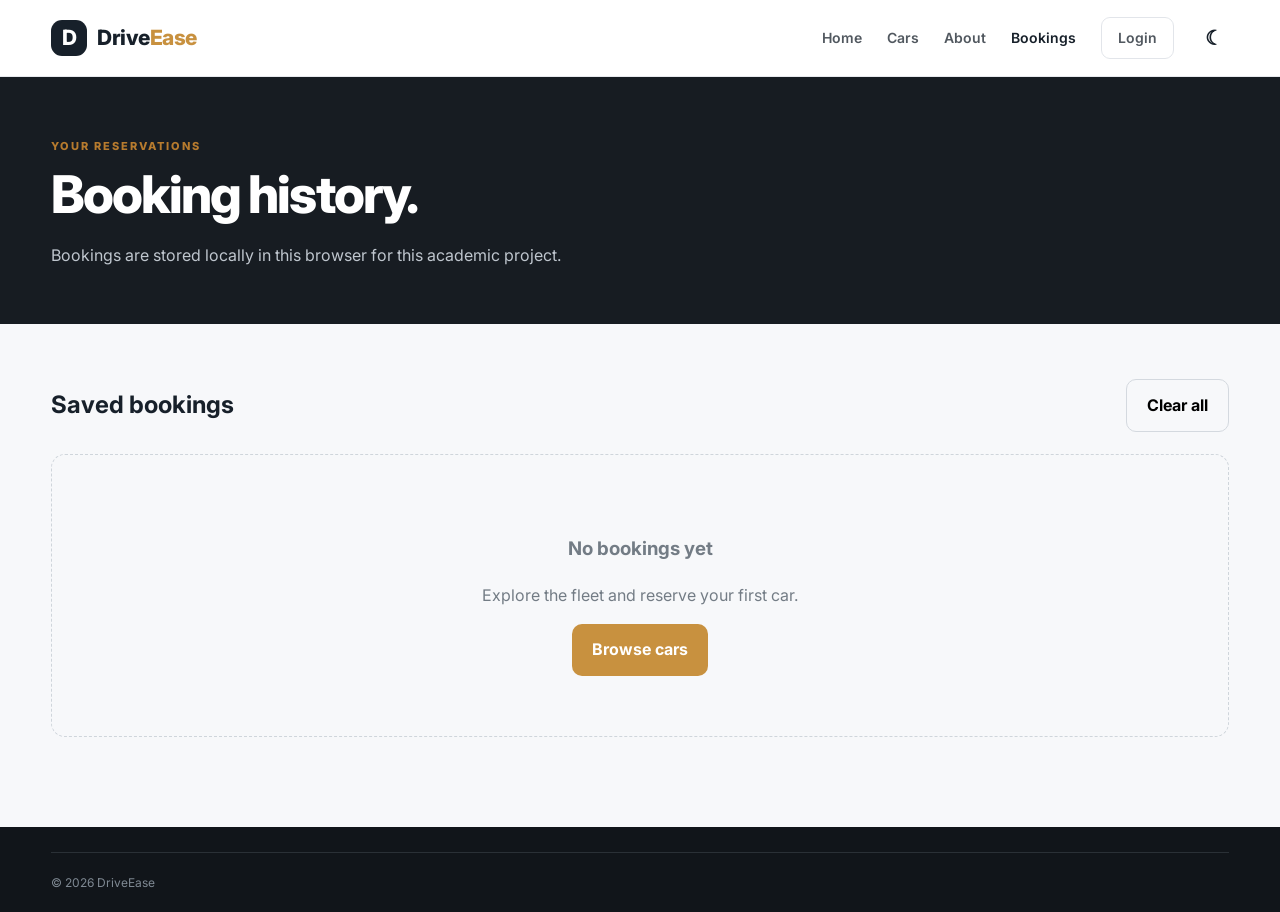
<file: history.html>
<!DOCTYPE html>
<html lang="en">
<head><meta charset="UTF-8"><meta name="viewport" content="width=device-width, initial-scale=1.0"><title>Booking History | DriveEase</title>
<link rel="preconnect" href="https://fonts.googleapis.com"><link rel="preconnect" href="https://fonts.gstatic.com" crossorigin><link href="https://fonts.googleapis.com/css2?family=Inter:wght@400;500;600;700;800&family=Playfair+Display:wght@700&display=swap" rel="stylesheet"><link rel="stylesheet" href="style.css">
<link rel="stylesheet" href="responsive.css"></head>
<body><header class="site-header"><nav class="nav container"><a class="brand" href="index.html"><span class="brand-mark">D</span><span>Drive<span class="brand-accent">Ease</span></span></a><button class="menu-toggle">☰</button><div class="nav-links"><a href="index.html">Home</a><a href="cars.html">Cars</a><a href="index.html#about">About</a><a class="active" href="history.html">Bookings</a><a href="login.html" class="nav-login">Login</a><button id="themeToggle" class="icon-btn">☾</button></div></nav></header>
<main class="page-main"><section class="page-hero small"><div class="container"><span class="eyebrow">YOUR RESERVATIONS</span><h1>Booking history.</h1><p>Bookings are stored locally in this browser for this academic project.</p></div></section>
<section class="container history-wrap"><div class="history-head"><h2>Saved bookings</h2><button id="clearBookings" class="btn btn-outline">Clear all</button></div><div id="bookingHistory"></div></section></main>
<footer class="footer compact"><div class="container footer-bottom">© 2026 DriveEase</div></footer>
<script src="cars.js"></script>
<script src="history.js"></script>
<script src="app.js"></script></body></html>
</file>
<file: style.css>
*{box-sizing:border-box}html{scroll-behavior:smooth}body{margin:0;font-family:Inter,Arial,sans-serif;color:#17202a;background:#f7f8fa;line-height:1.6}body.dark{background:#0e1115;color:#eef2f6}a{color:inherit;text-decoration:none}button,input,select,textarea{font:inherit}button{cursor:pointer}.container{width:min(1180px,92%);margin:auto}.site-header{position:sticky;top:0;z-index:100;background:rgba(255,255,255,.94);backdrop-filter:blur(14px);border-bottom:1px solid #e7e9ed}.dark .site-header{background:rgba(14,17,21,.94);border-color:#252b32}.nav{height:76px;display:flex;align-items:center;justify-content:space-between}.brand{display:flex;align-items:center;gap:10px;font-size:21px;font-weight:800;letter-spacing:-.5px}.brand-mark{width:36px;height:36px;border-radius:11px;display:grid;place-items:center;background:#17202a;color:#fff;font-weight:800}.brand-accent{color:#c8913f}.nav-links{display:flex;align-items:center;gap:25px;font-size:14px;font-weight:600}.nav-links a{opacity:.75}.nav-links a:hover,.nav-links a.active{opacity:1}.nav-login{border:1px solid #d9dde3;padding:9px 16px;border-radius:9px}.icon-btn,.menu-toggle{border:0;background:transparent;color:inherit}.icon-btn{font-size:20px}.menu-toggle{display:none;font-size:24px}.hero{min-height:670px;display:flex;align-items:center;position:relative;background:linear-gradient(90deg,rgba(10,14,18,.88),rgba(10,14,18,.52),rgba(10,14,18,.12)),url("https://images.unsplash.com/photo-1503376780353-7e6692767b70?auto=format&fit=crop&w=1800&q=85") center/cover}.hero-content{color:#fff;padding:90px 0}.eyebrow{display:inline-block;font-size:11px;letter-spacing:2px;font-weight:800;color:#b77b2e;margin-bottom:12px}.hero h1,.page-hero h1{font-size:clamp(42px,7vw,78px);line-height:1.03;letter-spacing:-3px;margin:0 0 22px;font-weight:800}.hero h1 em,.showcase-promo h2 em{font-family:"Playfair Display",serif;font-weight:700}.hero p{max-width:620px;font-size:18px;color:#e5e7ea}.hero-actions{display:flex;gap:12px;margin:32px 0}.btn{display:inline-flex;align-items:center;justify-content:center;gap:10px;border:0;border-radius:10px;padding:13px 20px;font-weight:700;transition:.2s}.btn:hover{transform:translateY(-2px)}.btn-primary{background:#c8913f;color:#fff}.btn-ghost{border:1px solid rgba(255,255,255,.4);color:#fff;background:rgba(255,255,255,.08)}.btn-outline{background:transparent;border:1px solid #d4d9df}.hero-stats{display:flex;gap:42px}.hero-stats strong{display:block;font-size:22px}.hero-stats span{font-size:12px;color:#cbd1d8}.quick-search{margin-top:-55px;position:relative;background:#fff;border-radius:16px;padding:25px 30px;box-shadow:0 15px 45px rgba(0,0,0,.1);display:flex;align-items:end;justify-content:space-between;gap:30px}.dark .quick-search,.dark .info-card,.dark .car-card,.dark .form-card,.dark .booking-summary,.dark .auth-card,.dark .history-card{background:#171c22;border-color:#29313a}.quick-search h2{margin:3px 0 0;font-size:22px}.search-row{display:flex;gap:10px;flex:1;justify-content:flex-end}.search-row label,.filters-panel label{font-size:11px;font-weight:700;color:#6e7680}.search-row input,.search-row select{display:block;margin-top:5px;padding:11px;border:1px solid #dce0e5;border-radius:8px;background:#fff;min-width:160px;color:inherit}.section{padding:90px 0}.section-heading{display:flex;justify-content:space-between;align-items:end;margin-bottom:30px}.section-heading h2,.showcase-promo h2{font-size:38px;letter-spacing:-1.5px;line-height:1.1;margin:0}.section-heading>a{font-weight:700;color:#9a692c}.car-grid{display:grid;grid-template-columns:repeat(3,1fr);gap:20px}.car-card{background:#fff;border:1px solid #e5e8ec;border-radius:16px;overflow:hidden;transition:.25s;box-shadow:0 5px 20px rgba(0,0,0,.035)}.car-card:hover{transform:translateY(-5px);box-shadow:0 16px 35px rgba(0,0,0,.09)}.car-image-wrap{height:225px;background:#eef0f2;position:relative;overflow:hidden}.car-image-wrap img{width:100%;height:100%;object-fit:cover;transition:.4s}.car-card:hover img{transform:scale(1.04)}.badge{position:absolute;left:14px;top:14px;background:#fff;color:#20252b;border-radius:20px;padding:6px 10px;font-size:10px;font-weight:800}.status{position:absolute;right:14px;top:14px;background:#e9f7ee;color:#227844;border-radius:20px;padding:6px 10px;font-size:10px;font-weight:800}.car-body{padding:18px}.car-title-row{display:flex;justify-content:space-between;gap:10px}.car-title-row h3{margin:0;font-size:19px}.price strong{font-size:20px}.price{font-size:11px;color:#777}.car-meta{display:flex;flex-wrap:wrap;gap:8px;margin:13px 0;color:#69717b;font-size:12px}.meta-pill{background:#f1f3f5;padding:5px 8px;border-radius:6px}.dark .meta-pill{background:#252c33}.card-actions{display:grid;grid-template-columns:1fr 1fr;gap:8px}.card-actions .btn{padding:10px 8px;font-size:12px}.showcase-strip{background:#171c22;color:#fff;padding:80px 0;overflow:hidden}.showcase-promo{display:flex;justify-content:space-between;align-items:center;gap:40px}.showcase-promo p{max-width:600px;color:#b8c0c8}.promo-circles{display:grid;grid-template-columns:repeat(2,130px);gap:14px;transform:rotate(-8deg)}.promo-circles span{width:130px;height:130px;border:1px solid #39414a;border-radius:50%;display:grid;place-items:center;font-size:45px;background:#20262d}.feature-grid{display:grid;grid-template-columns:repeat(4,1fr);gap:16px}.info-card{background:#fff;border:1px solid #e5e8ec;border-radius:14px;padding:24px}.feature-icon{font-size:26px;margin-bottom:20px}.info-card h3{margin:0 0 8px}.info-card p{margin:0;color:#68717b;font-size:14px}.footer{background:#11151a;color:#c8cdd3;padding:65px 0 0}.footer-grid{display:grid;grid-template-columns:2fr 1fr 1.5fr 1fr;gap:45px}.footer h4{color:#fff;margin:0 0 14px}.footer-grid a,.footer-grid span{display:block;color:#aab2bb;font-size:13px;margin:7px 0}.footer .brand{color:#fff}.footer-bottom{border-top:1px solid #2a3036;margin-top:45px;padding:20px 0;font-size:12px;color:#7f8993}.compact{padding-top:25px}.compact .footer-bottom{margin-top:0}.page-main{min-height:calc(100vh - 150px)}.page-hero{background:#171c22;color:#fff;padding:75px 0}.page-hero.small{padding:55px 0}.page-hero h1{font-size:52px;letter-spacing:-2px}.page-hero p{max-width:650px;color:#bfc6ce;margin:0}.catalogue{padding:45px 0 90px}.filters-panel{display:grid;grid-template-columns:2fr 1fr 1fr 1fr;gap:10px;margin-bottom:20px}.filters-panel select,.search-control{width:100%;padding:12px 14px;border:1px solid #dfe3e7;border-radius:9px;background:#fff;color:inherit}.search-control{display:flex;align-items:center;gap:8px}.search-control input{border:0;outline:0;background:transparent;width:100%;color:inherit}.results-line{display:flex;justify-content:space-between;margin-bottom:18px;font-size:13px;color:#737c86}.text-btn{border:0;background:transparent;color:#9a692c;font-weight:700}.modal{position:fixed;inset:0;background:rgba(0,0,0,.7);z-index:200;display:grid;place-items:center;padding:20px}.hidden{display:none}.showroom{width:min(1100px,100%);max-height:94vh;overflow:auto;background:#fff;border-radius:20px;color:#17202a;box-shadow:0 25px 80px rgba(0,0,0,.3)}.dark .showroom{background:#171c22;color:#eef2f6}.showroom-head{display:flex;justify-content:space-between;align-items:start;padding:24px 28px 10px}.showroom-head h2{margin:0;font-size:28px}.close-modal{border:0;background:#f0f2f4;width:38px;height:38px;border-radius:50%;font-size:20px}.showroom-main{display:grid;grid-template-columns:1.35fr 1fr;gap:20px;padding:10px 28px 28px}.viewer{background:#eef1f3;border-radius:16px;min-height:440px;position:relative;overflow:hidden}.viewer img{width:100%;height:100%;min-height:440px;object-fit:cover;transition:opacity .25s,transform .35s}.viewer.door-open img{transform:scale(1.03) translateX(5px)}.viewer.window-open img{filter:brightness(1.08)}.viewer-label{position:absolute;left:16px;bottom:16px;background:rgba(20,25,30,.78);color:#fff;padding:8px 12px;border-radius:8px;font-size:12px}.showroom-controls{display:flex;flex-wrap:wrap;gap:8px;padding:15px 0}.control-btn{border:1px solid #d9dee3;background:transparent;border-radius:8px;padding:9px 11px;font-size:12px;font-weight:700}.control-btn.active,.control-btn:hover{background:#c8913f;border-color:#c8913f;color:#fff}.showroom-tabs{display:flex;gap:7px;margin-bottom:15px}.spec-grid{display:grid;grid-template-columns:1fr 1fr;gap:8px}.spec{padding:11px;border-radius:9px;background:#f2f4f6}.dark .spec{background:#242b32}.spec small{display:block;color:#77818b;font-size:10px}.spec strong{font-size:13px}.luxury-box{margin-top:18px;border:1px solid #e0e4e8;border-radius:12px;padding:15px}.luxury-box h3{margin:0 0 10px}.luxury-list{display:grid;grid-template-columns:1fr 1fr;gap:7px;padding:0;margin:0;list-style:none;font-size:12px}.luxury-list li::before{content:"✓";color:#b77b2e;font-weight:800;margin-right:7px}.booking-layout{display:grid;grid-template-columns:1.5fr .8fr;gap:25px;padding:55px 0 90px}.form-card,.booking-summary,.auth-card{background:#fff;border:1px solid #e4e7eb;border-radius:16px;padding:30px}.form-section{padding-bottom:25px;margin-bottom:25px;border-bottom:1px solid #e8ebee}.form-section h2{margin:0 0 20px}.form-grid{display:grid;grid-template-columns:1fr 1fr;gap:16px}.form-card label,.auth-card label{display:block;font-size:12px;font-weight:700;color:#69727b;margin-bottom:14px}.form-card input,.form-card select,.form-card textarea,.auth-card input{width:100%;margin-top:6px;border:1px solid #dce1e6;border-radius:8px;padding:12px;background:#fff;color:#17202a;outline:none}.dark input,.dark select,.dark textarea{background:#101419;color:#eef2f6;border-color:#343c45}.form-card input:focus,.form-card select:focus,.form-card textarea:focus,.auth-card input:focus{border-color:#c8913f}.btn-wide{width:100%}.form-message{font-size:13px;font-weight:600}.booking-summary{height:max-content;position:sticky;top:100px}.booking-summary img{width:100%;height:180px;object-fit:cover;border-radius:11px}.summary-price{font-size:28px;font-weight:800;margin-top:12px}.summary-line{display:flex;justify-content:space-between;font-size:13px;padding:9px 0;border-bottom:1px solid #e6e9ec}.history-wrap{padding:55px 0 90px}.history-head{display:flex;justify-content:space-between;align-items:center;margin-bottom:22px}.history-head h2{margin:0}.history-card{background:#fff;border:1px solid #e4e7eb;border-radius:14px;padding:20px;margin-bottom:12px;display:grid;grid-template-columns:1fr auto;gap:15px}.history-card h3{margin:0}.history-card p{margin:4px 0;color:#6d7680;font-size:13px}.empty-state{text-align:center;padding:60px;border:1px dashed #cfd5db;border-radius:14px;color:#737c85}.auth-page{min-height:calc(100vh - 76px);display:grid;place-items:center;padding:50px 20px}.auth-card{width:min(450px,100%);box-shadow:0 20px 60px rgba(0,0,0,.08)}.auth-card h1{font-size:42px;letter-spacing:-2px;margin:0}.auth-card p{color:#6d7680}.auth-note{margin-top:18px;padding:12px;background:#f1f3f5;border-radius:8px;font-size:12px;color:#68717b}body.dark .auth-note{background:#242b32}.toast{position:fixed;right:20px;bottom:20px;z-index:500;background:#17202a;color:#fff;padding:13px 17px;border-radius:10px;box-shadow:0 10px 30px rgba(0,0,0,.25);font-size:13px;animation:toastIn .25s ease}@keyframes toastIn{from{transform:translateY(15px);opacity:0}to{transform:none;opacity:1}}
</file>
<file: responsive.css>
@media(max-width:900px){.car-grid{grid-template-columns:repeat(2,1fr)}.feature-grid{grid-template-columns:repeat(2,1fr)}.quick-search{display:block}.search-row{justify-content:stretch;margin-top:18px}.filters-panel{grid-template-columns:1fr 1fr}.showroom-main,.booking-layout{grid-template-columns:1fr}.booking-summary{position:static}.footer-grid{grid-template-columns:1fr 1fr}.showroom-promo{display:block}.showcase-promo{display:block}.promo-circles{display:none}}@media(max-width:650px){.nav-links{display:none;position:absolute;top:76px;left:0;right:0;background:#fff;padding:20px;flex-direction:column;align-items:stretch;border-bottom:1px solid #ddd}.dark .nav-links{background:#171c22;border-color:#29313a}.nav-links.open{display:flex}.menu-toggle{display:block}.hero{min-height:620px}.hero-content{padding:70px 0}.hero-stats{gap:20px}.hero h1{letter-spacing:-2px}.search-row{display:grid;grid-template-columns:1fr}.search-row input,.search-row select{width:100%}.section{padding:60px 0}.section-heading{display:block}.section-heading>a{display:inline-block;margin-top:10px}.car-grid{grid-template-columns:1fr}.feature-grid{grid-template-columns:1fr}.page-hero h1{font-size:40px}.filters-panel{grid-template-columns:1fr}.showroom-head,.showroom-main{padding-left:16px;padding-right:16px}.viewer,.viewer img{min-height:290px}.spec-grid,.luxury-list{grid-template-columns:1fr}.form-grid{grid-template-columns:1fr}.footer-grid{grid-template-columns:1fr}.hero-actions{flex-direction:column;align-items:flex-start}.history-card{grid-template-columns:1fr}}
</file>
